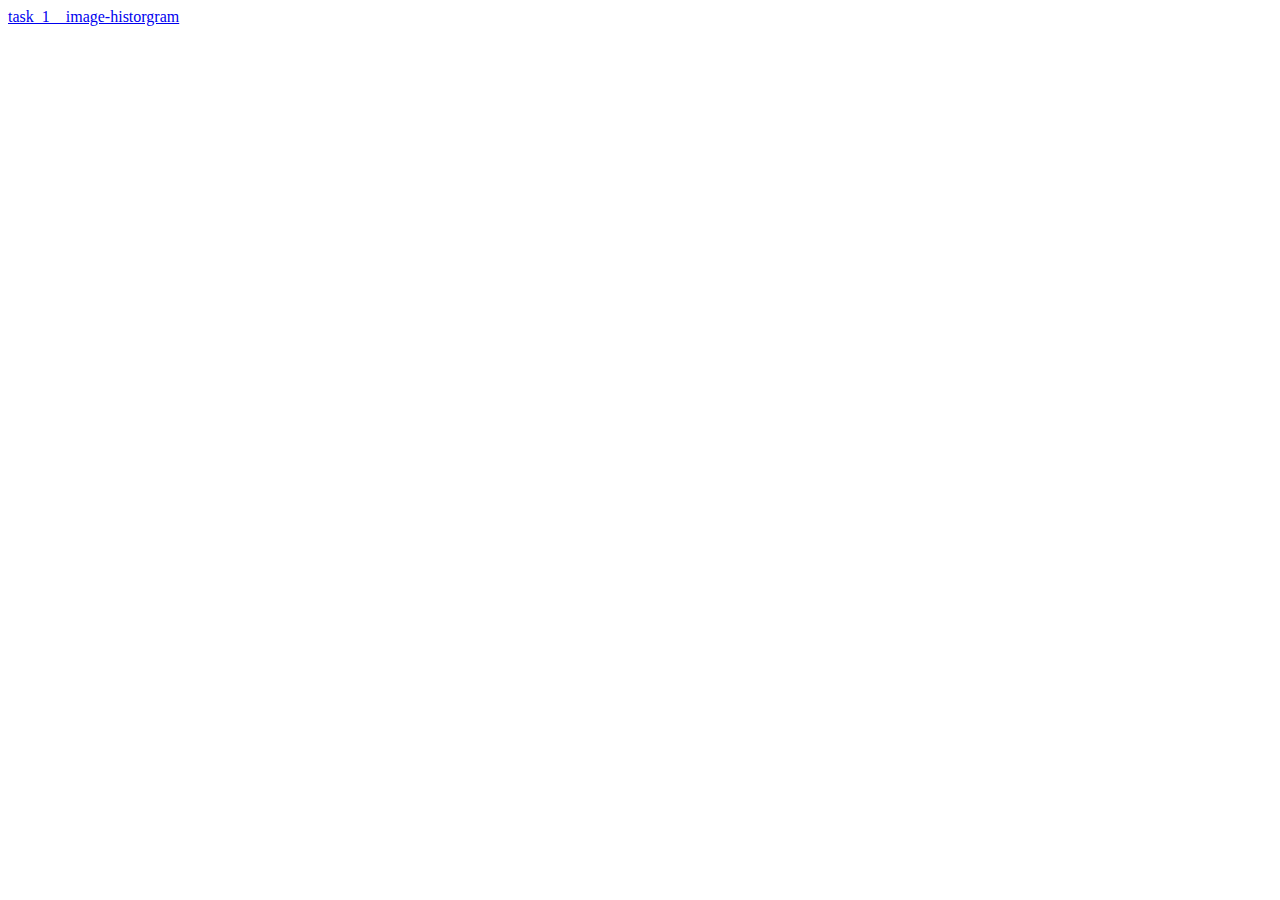
<file: index.html>
<!DOCTYPE html>
<html lang="en">
  <head>
    <meta charset="UTF-8" />
    <meta name="viewport" content="width=device-width, initial-scale=1.0" />
    <title>GTU Web Lab</title>
  </head>
  <body>
    <a href="./computer_vision/task_1__image-historgram/index.html">task_1__image-historgram</a>
  </body>
</html>
</file>
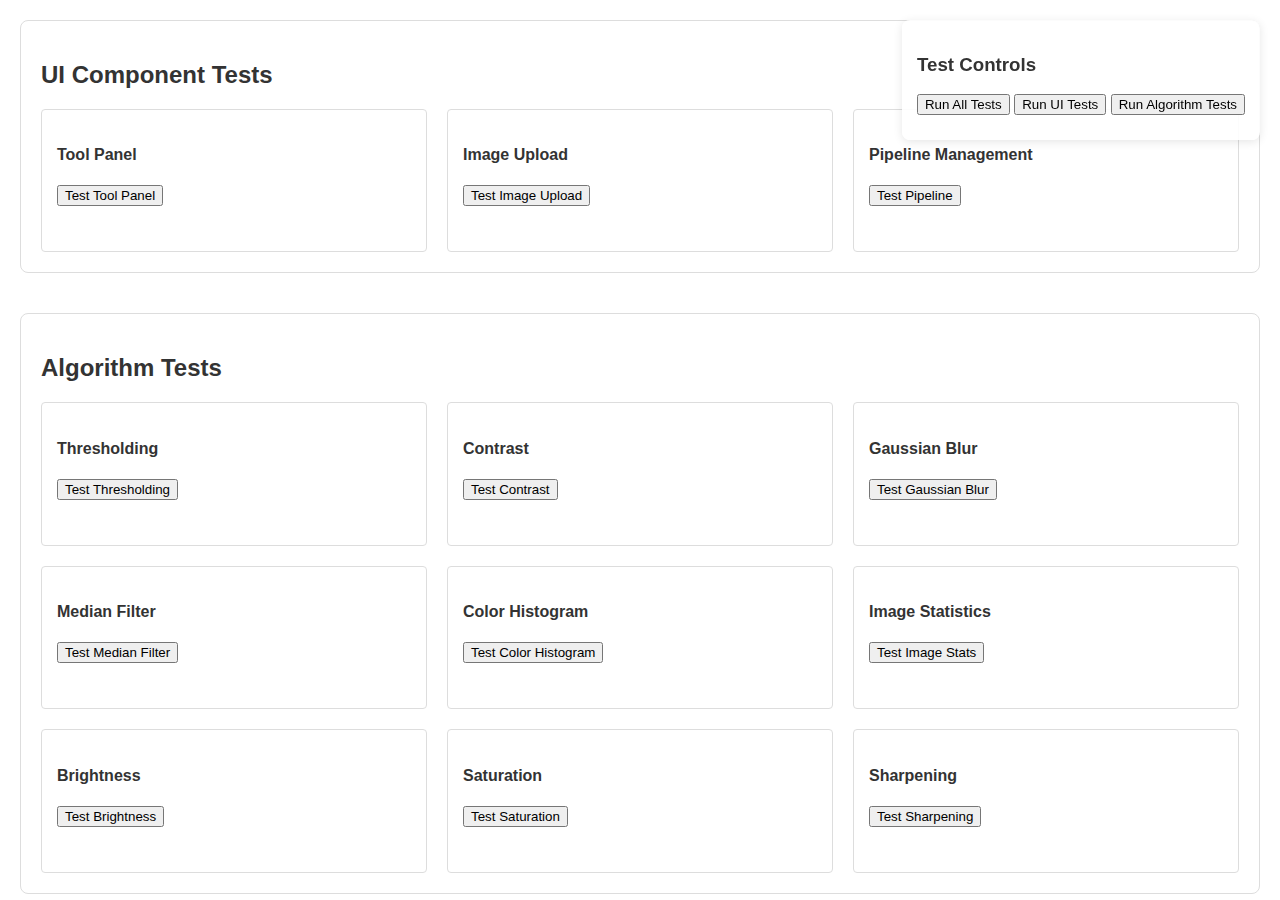
<file: computer_vision/task_1__image-historgram/test.html>
<!DOCTYPE html>
<html lang="en">
  <head>
    <meta charset="UTF-8" />
    <meta name="viewport" content="width=device-width, initial-scale=1.0" />
    <title>Image Processing Tools - Test Page</title>
    <link rel="stylesheet" href="css/styles.css" />
    <style>
      .test-controls {
        position: fixed;
        top: 20px;
        right: 20px;
        background: rgba(255, 255, 255, 0.9);
        padding: 15px;
        border-radius: 8px;
        box-shadow: 0 2px 10px rgba(0, 0, 0, 0.1);
        z-index: 1000;
      }
      .test-section {
        margin: 20px;
        padding: 20px;
        border: 1px solid #ddd;
        border-radius: 8px;
      }
      .test-result {
        margin-top: 10px;
        padding: 10px;
        border-radius: 4px;
      }
      .test-success {
        background-color: #d4edda;
        color: #155724;
      }
      .test-failure {
        background-color: #f8d7da;
        color: #721c24;
      }
      .test-grid {
        display: grid;
        grid-template-columns: repeat(auto-fit, minmax(300px, 1fr));
        gap: 20px;
        margin-top: 20px;
      }
      .test-item {
        padding: 15px;
        border: 1px solid #ddd;
        border-radius: 4px;
      }
      #testResults {
        margin-top: 10px;
        max-height: 300px;
        overflow-y: auto;
      }
      .test-summary {
        margin-top: 10px;
        padding: 10px;
        border-radius: 4px;
        background-color: #f8f9fa;
      }
    </style>
  </head>
  <body>
    <div class="test-controls">
      <h3>Test Controls</h3>
      <button id="runAllTests">Run All Tests</button>
      <button id="runUITests">Run UI Tests</button>
      <button id="runAlgorithmTests">Run Algorithm Tests</button>
      <div id="testResults"></div>
    </div>

    <div class="test-section">
      <h2>UI Component Tests</h2>
      <div id="uiTests" class="test-grid">
        <div class="test-item">
          <h4>Tool Panel</h4>
          <button onclick="runTest('testToolPanel')">Test Tool Panel</button>
          <div id="toolPanelResult" class="test-result"></div>
        </div>
        <div class="test-item">
          <h4>Image Upload</h4>
          <button onclick="runTest('testImageUpload')">Test Image Upload</button>
          <div id="imageUploadResult" class="test-result"></div>
        </div>
        <div class="test-item">
          <h4>Pipeline Management</h4>
          <button onclick="runTest('testPipeline')">Test Pipeline</button>
          <div id="pipelineResult" class="test-result"></div>
        </div>
      </div>
    </div>

    <div class="test-section">
      <h2>Algorithm Tests</h2>
      <div id="algorithmTests" class="test-grid">
        <div class="test-item">
          <h4>Thresholding</h4>
          <button onclick="runTest('testThresholding')">Test Thresholding</button>
          <div id="thresholdingResult" class="test-result"></div>
        </div>
        <div class="test-item">
          <h4>Contrast</h4>
          <button onclick="runTest('testContrast')">Test Contrast</button>
          <div id="contrastResult" class="test-result"></div>
        </div>
        <div class="test-item">
          <h4>Gaussian Blur</h4>
          <button onclick="runTest('testGaussianBlur')">Test Gaussian Blur</button>
          <div id="gaussianBlurResult" class="test-result"></div>
        </div>
        <div class="test-item">
          <h4>Median Filter</h4>
          <button onclick="runTest('testMedianFilter')">Test Median Filter</button>
          <div id="medianFilterResult" class="test-result"></div>
        </div>
        <div class="test-item">
          <h4>Color Histogram</h4>
          <button onclick="runTest('testColorHistogram')">Test Color Histogram</button>
          <div id="colorHistogramResult" class="test-result"></div>
        </div>
        <div class="test-item">
          <h4>Image Statistics</h4>
          <button onclick="runTest('testImageStats')">Test Image Stats</button>
          <div id="imageStatsResult" class="test-result"></div>
        </div>
        <div class="test-item">
          <h4>Brightness</h4>
          <button onclick="runTest('testBrightness')">Test Brightness</button>
          <div id="brightnessResult" class="test-result"></div>
        </div>
        <div class="test-item">
          <h4>Saturation</h4>
          <button onclick="runTest('testSaturation')">Test Saturation</button>
          <div id="saturationResult" class="test-result"></div>
        </div>
        <div class="test-item">
          <h4>Sharpening</h4>
          <button onclick="runTest('testSharpening')">Test Sharpening</button>
          <div id="sharpeningResult" class="test-result"></div>
        </div>
      </div>
    </div>

    <script type="module">
      import { uiTests, algorithmTests, runAllTests } from "./js/test/testRunner.js";

      // Make tests available globally
      window.uiTests = uiTests;
      window.algorithmTests = algorithmTests;

      // Function to run a single test
      window.runTest = async function (testName) {
        const resultElement = document.getElementById(`${testName}Result`);
        try {
          let result;
          if (testName in uiTests) {
            result = await uiTests[testName]();
          } else if (testName in algorithmTests) {
            result = await algorithmTests[testName]();
          } else {
            throw new Error(`Test ${testName} not found`);
          }
          resultElement.className = "test-result test-success";
          resultElement.textContent = result;
        } catch (error) {
          resultElement.className = "test-result test-failure";
          resultElement.textContent = `Failed: ${error.message}`;
        }
      };

      // Run all tests
      document.getElementById("runAllTests").addEventListener("click", async function () {
        const results = await runAllTests();
        displayResults(results);
      });

      // Run UI tests only
      document.getElementById("runUITests").addEventListener("click", async function () {
        const results = {
          ui: {},
          algorithms: {},
        };
        for (const [name, test] of Object.entries(uiTests)) {
          try {
            results.ui[name] = await test();
          } catch (error) {
            results.ui[name] = `Failed: ${error.message}`;
          }
        }
        displayResults(results);
      });

      // Run algorithm tests only
      document.getElementById("runAlgorithmTests").addEventListener("click", async function () {
        const results = {
          ui: {},
          algorithms: {},
        };
        for (const [name, test] of Object.entries(algorithmTests)) {
          try {
            results.algorithms[name] = await test();
          } catch (error) {
            results.algorithms[name] = `Failed: ${error.message}`;
          }
        }
        displayResults(results);
      });

      // Function to display test results
      function displayResults(results) {
        const resultsDiv = document.getElementById("testResults");
        let html = '<div class="test-summary">';

        // Display UI test results
        if (Object.keys(results.ui).length > 0) {
          html += "<h4>UI Tests:</h4>";
          for (const [name, result] of Object.entries(results.ui)) {
            const success = !result.startsWith("Failed:");
            html += `<div class="test-result ${success ? "test-success" : "test-failure"}">`;
            html += `<strong>${name}:</strong> ${result}`;
            html += "</div>";
          }
        }

        // Display algorithm test results
        if (Object.keys(results.algorithms).length > 0) {
          html += "<h4>Algorithm Tests:</h4>";
          for (const [name, result] of Object.entries(results.algorithms)) {
            const success = !result.startsWith("Failed:");
            html += `<div class="test-result ${success ? "test-success" : "test-failure"}">`;
            html += `<strong>${name}:</strong> ${result}`;
            html += "</div>";
          }
        }

        html += "</div>";
        resultsDiv.innerHTML = html;
      }
    </script>
  </body>
</html>
</file>
<file: computer_vision/task_1__image-historgram/css/styles.css>
/* Main layout */
:root {
  --primary-color: #7fa8eb;
  --secondary-color: #d6e8f2;
  --border-color: #aaa;
  --text-color: #333;
  --panel-width: 300px;
  --header-height: 60px;
}

body {
  font-family: Arial, sans-serif;
  margin: 0;
  padding: 0;
  color: var(--text-color);
  display: flex;
  flex-direction: column;
  height: 100vh;
}

/* Header */
.header {
  height: var(--header-height);
  background-color: var(--primary-color);
  color: white;
  display: flex;
  align-items: center;
  padding: 0 20px;
  box-shadow: 0 2px 4px rgba(0, 0, 0, 0.1);
}

.header h1 {
  margin: 0;
  font-size: 1.5rem;
}

/* Main content area */
.main-content {
  display: flex;
  flex: 1;
  overflow: hidden;
  position: relative;
}

/* Tools panel */
.tools-panel {
  width: var(--panel-width);
  background-color: var(--secondary-color);
  border-right: 1px solid var(--border-color);
  display: flex;
  flex-direction: column;
  transition: width 0.3s ease, border-right-color 0.3s ease;
  position: relative;
  flex-shrink: 0;
  overflow: hidden;
}

.tools-panel.collapsed {
  width: 0;
  border-right-color: transparent;
  padding: 0;
}

.tools-panel.collapsed .tools-panel-header,
.tools-panel.collapsed .tools-list {
  opacity: 0;
}

.tools-panel-header {
  padding: 15px;
  border-bottom: 1px solid var(--border-color);
  display: flex;
  justify-content: space-between;
  align-items: center;
  white-space: nowrap;
  transition: opacity 0.3s ease;
}

.tools-panel-header h2 {
  margin: 0;
  font-size: 1.2rem;
}

.toggle-panel-btn {
  background: none;
  border: none;
  cursor: pointer;
  padding: 5px;
  color: var(--text-color);
  display: flex;
  align-items: center;
  gap: 5px;
}

.toggle-panel-btn::before {
  content: "◀";
  transition: transform 0.3s ease;
}

.tools-panel.collapsed .toggle-panel-btn::before {
  transform: rotate(180deg);
}

/* Toggle handle */
.toggle-handle {
  position: fixed;
  left: var(--panel-width);
  top: 50%;
  transform: translateY(-50%);
  width: 20px;
  height: 40px;
  background-color: var(--secondary-color);
  border: 1px solid var(--border-color);
  border-left: none;
  border-radius: 0 4px 4px 0;
  cursor: pointer;
  display: flex;
  align-items: center;
  justify-content: center;
  z-index: 1;
  transition: left 0.3s ease, background-color 0.2s ease;
}

.toggle-handle:hover {
  background-color: var(--primary-color);
  color: white;
}

.tools-panel.collapsed + .toggle-handle {
  left: 0;
}

/* Adjacent section */
.adjacent-section {
  flex: 1;
  background-color: #f9f9f9;
  transition: margin-left 0.3s ease;
  position: relative;
}

.adjacent-section.expanded {
  margin-left: calc(-1 * var(--panel-width));
}

.tools-list {
  flex: 1;
  overflow-y: auto;
  padding: 15px;
  transition: opacity 0.3s ease;
}

/* Tool categories */
.tool-category {
  margin-bottom: 20px;
}

.tool-category h3 {
  margin: 0 0 10px 0;
  padding: 5px 0;
  border-bottom: 1px solid var(--border-color);
  color: var(--text-color);
  font-size: 1.1rem;
}

.tool-item {
  padding: 10px;
  margin-bottom: 10px;
  background: white;
  border: 1px solid var(--border-color);
  border-radius: 4px;
  cursor: pointer;
  transition: all 0.2s ease;
}

.tool-item:hover {
  background-color: #f0f0f0;
  transform: translateY(-2px);
}

.tool-item.active {
  border-color: var(--primary-color);
  background-color: #e8f0fe;
}

.tool-name {
  font-weight: bold;
  margin-bottom: 4px;
}

.tool-description {
  font-size: 0.9rem;
  color: #666;
}

/* Preview area */
.preview-area {
  flex: 1;
  display: flex;
  flex-direction: column;
  overflow: hidden;
  padding: 20px;
  background-color: #f9f9f9;
  min-width: 0;
  gap: 20px;
}

/* Upload section */
.upload-section {
  background: white;
  border: 1px solid var(--border-color);
  border-radius: 8px;
  padding: 20px;
  box-shadow: 0 2px 4px rgba(0, 0, 0, 0.05);
}

.upload-section-header {
  margin-bottom: 15px;
}

.upload-section-header h3 {
  margin: 0;
  font-size: 1.2rem;
  color: var(--text-color);
}

.upload-content {
  display: flex;
  gap: 20px;
  flex-wrap: wrap;
  align-items: flex-start;
}

#dropZone {
  width: 200px;
  height: 200px;
  border: 2px dashed var(--border-color);
  border-radius: 8px;
  display: flex;
  align-items: center;
  justify-content: center;
  cursor: pointer;
  transition: all 0.2s ease;
  background-color: #fafafa;
}

#dropZone:hover {
  border-color: var(--primary-color);
  background-color: #f0f7ff;
}

.upload-placeholder {
  text-align: center;
  color: #666;
  padding: 20px;
}

#urlInputContainer {
  flex: 1;
  min-width: 300px;
  display: flex;
  gap: 10px;
  align-items: flex-start;
}

#urlInput {
  flex: 1;
  padding: 8px 12px;
  border: 1px solid var(--border-color);
  border-radius: 4px;
  font-size: 14px;
}

#loadUrlBtn {
  padding: 8px 16px;
  background-color: var(--primary-color);
  color: white;
  border: none;
  border-radius: 4px;
  cursor: pointer;
  transition: background-color 0.2s ease;
}

#loadUrlBtn:hover {
  background-color: #6b97d9;
}

/* Pipeline visualization */
.pipeline-container {
  background: white;
  border: 1px solid var(--border-color);
  border-radius: 8px;
  padding: 15px;
  box-shadow: 0 2px 4px rgba(0, 0, 0, 0.05);
}

.pipeline-container h3 {
  margin: 0 0 15px 0;
  font-size: 1.2rem;
  color: var(--text-color);
}

.pipeline-steps {
  display: flex;
  gap: 10px;
  overflow-x: auto;
  padding: 10px 0;
  scrollbar-width: thin;
  scrollbar-color: var(--primary-color) var(--secondary-color);
}

.pipeline-steps::-webkit-scrollbar {
  height: 6px;
}

.pipeline-steps::-webkit-scrollbar-track {
  background: var(--secondary-color);
  border-radius: 3px;
}

.pipeline-steps::-webkit-scrollbar-thumb {
  background-color: var(--primary-color);
  border-radius: 3px;
}

.pipeline-step {
  padding: 8px 15px;
  background: var(--secondary-color);
  border: 1px solid var(--border-color);
  border-radius: 4px;
  white-space: nowrap;
  display: flex;
  align-items: center;
  gap: 8px;
}

.pipeline-step.active {
  background: var(--primary-color);
  color: white;
  border-color: var(--primary-color);
}

.remove-step {
  background: none;
  border: none;
  color: inherit;
  cursor: pointer;
  padding: 0 4px;
  font-size: 1.2rem;
  opacity: 0.7;
  transition: opacity 0.2s ease;
}

.remove-step:hover {
  opacity: 1;
}

/* Preview container */
.preview-container {
  flex: 1;
  overflow-y: auto;
  padding-right: 10px;
  scrollbar-width: thin;
  scrollbar-color: var(--primary-color) var(--secondary-color);
}

.preview-container::-webkit-scrollbar {
  width: 6px;
}

.preview-container::-webkit-scrollbar-track {
  background: var(--secondary-color);
  border-radius: 3px;
}

.preview-container::-webkit-scrollbar-thumb {
  background-color: var(--primary-color);
  border-radius: 3px;
}

.preview-item {
  background: white;
  border: 1px solid var(--border-color);
  border-radius: 8px;
  padding: 20px;
  box-shadow: 0 2px 4px rgba(0, 0, 0, 0.05);
  margin-bottom: 20px;
}

.preview-item:last-child {
  margin-bottom: 0;
}

.preview-item-header {
  display: flex;
  justify-content: space-between;
  align-items: center;
  margin-bottom: 15px;
}

.preview-item-header h3 {
  margin: 0;
  font-size: 1.2rem;
  color: var(--text-color);
}

.preview-content {
  display: flex;
  justify-content: center;
  align-items: center;
  padding: 1rem;
  background: #f8f9fa;
  border-radius: 0.5rem;
  overflow: hidden;
}

.chart-container {
  width: 100%;
  height: 300px;
  background: white;
  border-radius: 0.5rem;
  padding: 1rem;
  box-shadow: 0 2px 4px rgba(0, 0, 0, 0.1);
}

.histogram-chart {
  width: 100% !important;
  height: 100% !important;
}

.thumbnail {
  max-width: 100%;
  max-height: 300px;
  object-fit: contain;
  cursor: pointer;
  transition: transform 0.2s ease;
}

/* Responsive adjustments */
@media (max-width: 768px) {
  .preview-area {
    padding: 10px;
  }

  .upload-content {
    flex-direction: column;
  }

  #dropZone {
    width: 100%;
    height: 150px;
  }

  #urlInputContainer {
    width: 100%;
    min-width: unset;
  }

  .preview-content {
    grid-template-columns: repeat(auto-fill, minmax(150px, 1fr));
    gap: 15px;
  }
}
</file>
